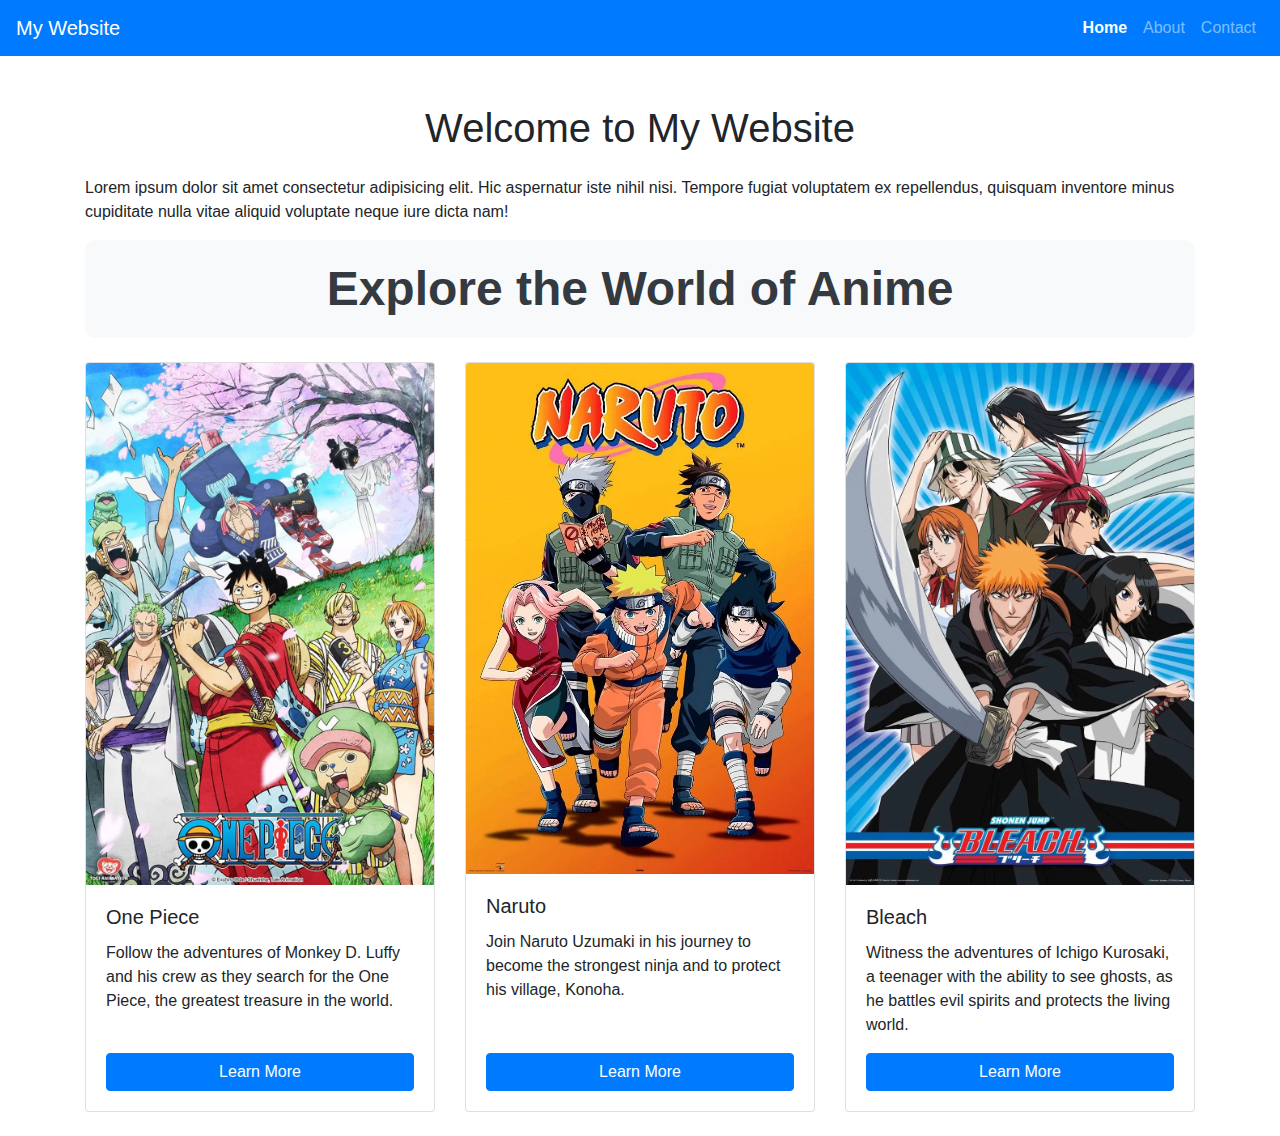
<file: index.html>
<!DOCTYPE html>
<html lang="en">
<head>
    <meta charset="UTF-8">
    <meta name="viewport" content="width=device-width, initial-scale=1.0">
    <title>Home</title>
    <link href="https://stackpath.bootstrapcdn.com/bootstrap/4.5.2/css/bootstrap.min.css" rel="stylesheet">
    <link href="style.css" rel="stylesheet">
</head>
<body>
    <nav class="navbar navbar-expand-lg navbar-dark bg-primary">
        <a class="navbar-brand" href="#">My Website</a>
        <button class="navbar-toggler" type="button" data-toggle="collapse" data-target="#navbarNav" aria-controls="navbarNav" aria-expanded="false" aria-label="Toggle navigation">
            <span class="navbar-toggler-icon"></span>
        </button>
        <div class="collapse navbar-collapse" id="navbarNav">
            <ul class="navbar-nav ml-auto">
                <li class="nav-item active">
                    <a class="nav-link" href="index.html">Home</a>
                </li>
                <li class="nav-item">
                    <a class="nav-link" href="about.html">About</a>
                </li>
                <li class="nav-item">
                    <a class="nav-link" href="contact.html">Contact</a>
                </li>
            </ul>
        </div>
    </nav>

    <div class="container mt-5">
        <h1 class="text-center mb-4">Welcome to My Website</h1>
        <p>Lorem ipsum dolor sit amet consectetur adipisicing elit. Hic aspernatur iste nihil nisi. Tempore fugiat voluptatem ex repellendus, quisquam inventore minus cupiditate nulla vitae aliquid voluptate neque iure dicta nam!</p>
        <div class="anime-title text-center mb-4">
            <h2>Explore the World of Anime</h2>
        </div>
        <div class="row">
            <div class="col-md-4 mb-4">
                <div class="card">
                    <img src="images/image1.jpg" class="card-img-top" alt="One Piece">
                    <div class="card-body">
                        <h5 class="card-title">One Piece</h5>
                        <p class="card-text">Follow the adventures of Monkey D. Luffy and his crew as they search for the One Piece, the greatest treasure in the world.</p>
                        <a href="#" class="btn btn-primary">Learn More</a>
                    </div>
                </div>
            </div>
            <div class="col-md-4 mb-4">
                <div class="card">
                    <img src="images/image3.jpg" class="card-img-top" alt="Naruto">
                    <div class="card-body">
                        <h5 class="card-title">Naruto</h5>
                        <p class="card-text">Join Naruto Uzumaki in his journey to become the strongest ninja and to protect his village, Konoha.</p>
                        <a href="#" class="btn btn-primary">Learn More</a>
                    </div>
                </div>
            </div>
            <div class="col-md-4 mb-4">
                <div class="card">
                    <img src="images/image2.jpg" class="card-img-top" alt="Bleach">
                    <div class="card-body">
                        <h5 class="card-title">Bleach</h5>
                        <p class="card-text">Witness the adventures of Ichigo Kurosaki, a teenager with the ability to see ghosts, as he battles evil spirits and protects the living world.</p>
                        <a href="#" class="btn btn-primary">Learn More</a>
                    </div>
                </div>
            </div>
        </div>
    </div>

    <script src="https://code.jquery.com/jquery-3.5.1.slim.min.js"></script>
    <script src="https://cdn.jsdelivr.net/npm/@popperjs/core@2.5.4/dist/umd/popper.min.js"></script>
    <script src="https://stackpath.bootstrapcdn.com/bootstrap/4.5.2/js/bootstrap.min.js"></script>
</body>
</html>
</file>
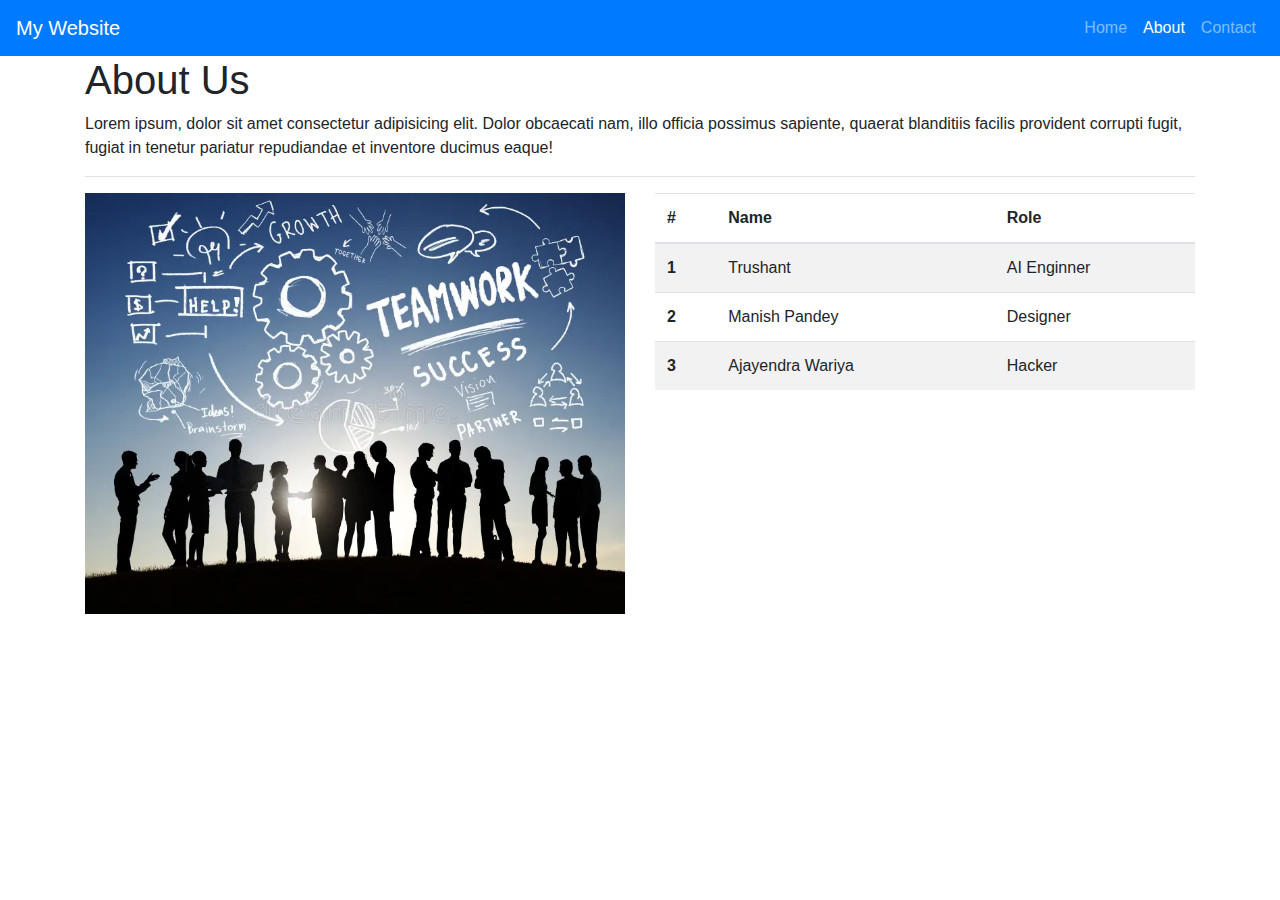
<file: about.html>
<!DOCTYPE html>
<html lang="en">
<head>
    <meta charset="UTF-8">
    <meta name="viewport" content="width=device-width, initial-scale=1.0">
    <title>About</title>
    <link href="https://stackpath.bootstrapcdn.com/bootstrap/4.5.2/css/bootstrap.min.css" rel="stylesheet">
    <script src="https://stackpath.bootstrapcdn.com/bootstrap/4.5.2/js/bootstrap.min.js"></script>
</head>
<body>
    <nav class="navbar navbar-expand-lg navbar-dark bg-primary">
        <a class="navbar-brand" href="#">My Website</a>
        <button class="navbar-toggler" type="button" data-toggle="collapse" data-target="#navbarNav" aria-controls="navbarNav" aria-expanded="false" aria-label="Toggle navigation">
            <span class="navbar-toggler-icon"></span>
        </button>
        <div class="collapse navbar-collapse" id="navbarNav">
            <ul class="navbar-nav ml-auto">
                <li class="nav-item">
                    <a class="nav-link" href="index.html">Home</a>
                </li>
                <li class="nav-item active">
                    <a class="nav-link" href="about.html">About</a>
                </li>
                <li class="nav-item">
                    <a class="nav-link" href="contact.html">Contact</a>
                </li>
            </ul>
        </div>
    </nav>
    <div class="container">
        <h1>About Us</h1>
        <p>Lorem ipsum, dolor sit amet consectetur adipisicing elit. Dolor obcaecati nam, illo officia possimus sapiente, quaerat blanditiis facilis provident corrupti fugit, fugiat in tenetur pariatur repudiandae et inventore ducimus eaque!</p>
        <hr>
        <div class="row">
            <div class="col-md-6">
                <img src="images/image4.jpg" class="img-fluid">
            </div>
            <div class="col-md-6">
                <table class="table table-striped">
                    <thead>
                        <tr>
                            <th scope="col">#</th>
                            <th scope="col">Name</th>
                            <th scope="col">Role</th>
                        </tr>
                    </thead>
                    <tbody>
                        <tr>
                            <th scope="row">1</th>
                            <td>Trushant </td>
                            <td>AI Enginner</td>
                        </tr>
                        <tr>
                            <th scope="row">2</th>
                            <td>Manish Pandey</td>
                            <td>Designer</td>
                        </tr>
                        <tr>
                            <th scope="row">3</th>
                            <td>Ajayendra Wariya</td>
                            <td>Hacker</td>
                        </tr>
                    </tbody>
                </table>
            </div>
        </div>
    </div>
</body>
<script src="https://code.jquery.com/jquery-3.5.1.slim.min.js"></script>
<script src="https://cdn.jsdelivr.net/npm/@popperjs/core@2.5.4/dist/umd/popper.min.js"></script>
<script src="https://stackpath.bootstrapcdn.com/bootstrap/4.5.2/js/bootstrap.min.js"></script>
</html>
</file>
<file: style.css>
/* Custom CSS for active link */
.navbar-nav .nav-item.active a {
    font-weight: bold;
}

/* Custom CSS for cards */
.card {
    transition: transform 0.2s;
    height: 100%; /* Set card height to 100% */
}

.card:hover {
    transform: scale(1.05);
}

/* Custom CSS for anime title */
.anime-title {
    text-align: center;
    margin-bottom: 40px;
}

.anime-title h2 {
    font-size: 3rem;
    font-weight: bold;
    color: #343a40;
    background-color: #f8f9fa;
    padding: 20px;
    border-radius: 10px;
}

/* Flexbox to make cards same height */
.card-body {
    display: flex;
    flex-direction: column;
    height: 100%;
}

.card-text {
    flex-grow: 1;
}
</file>
